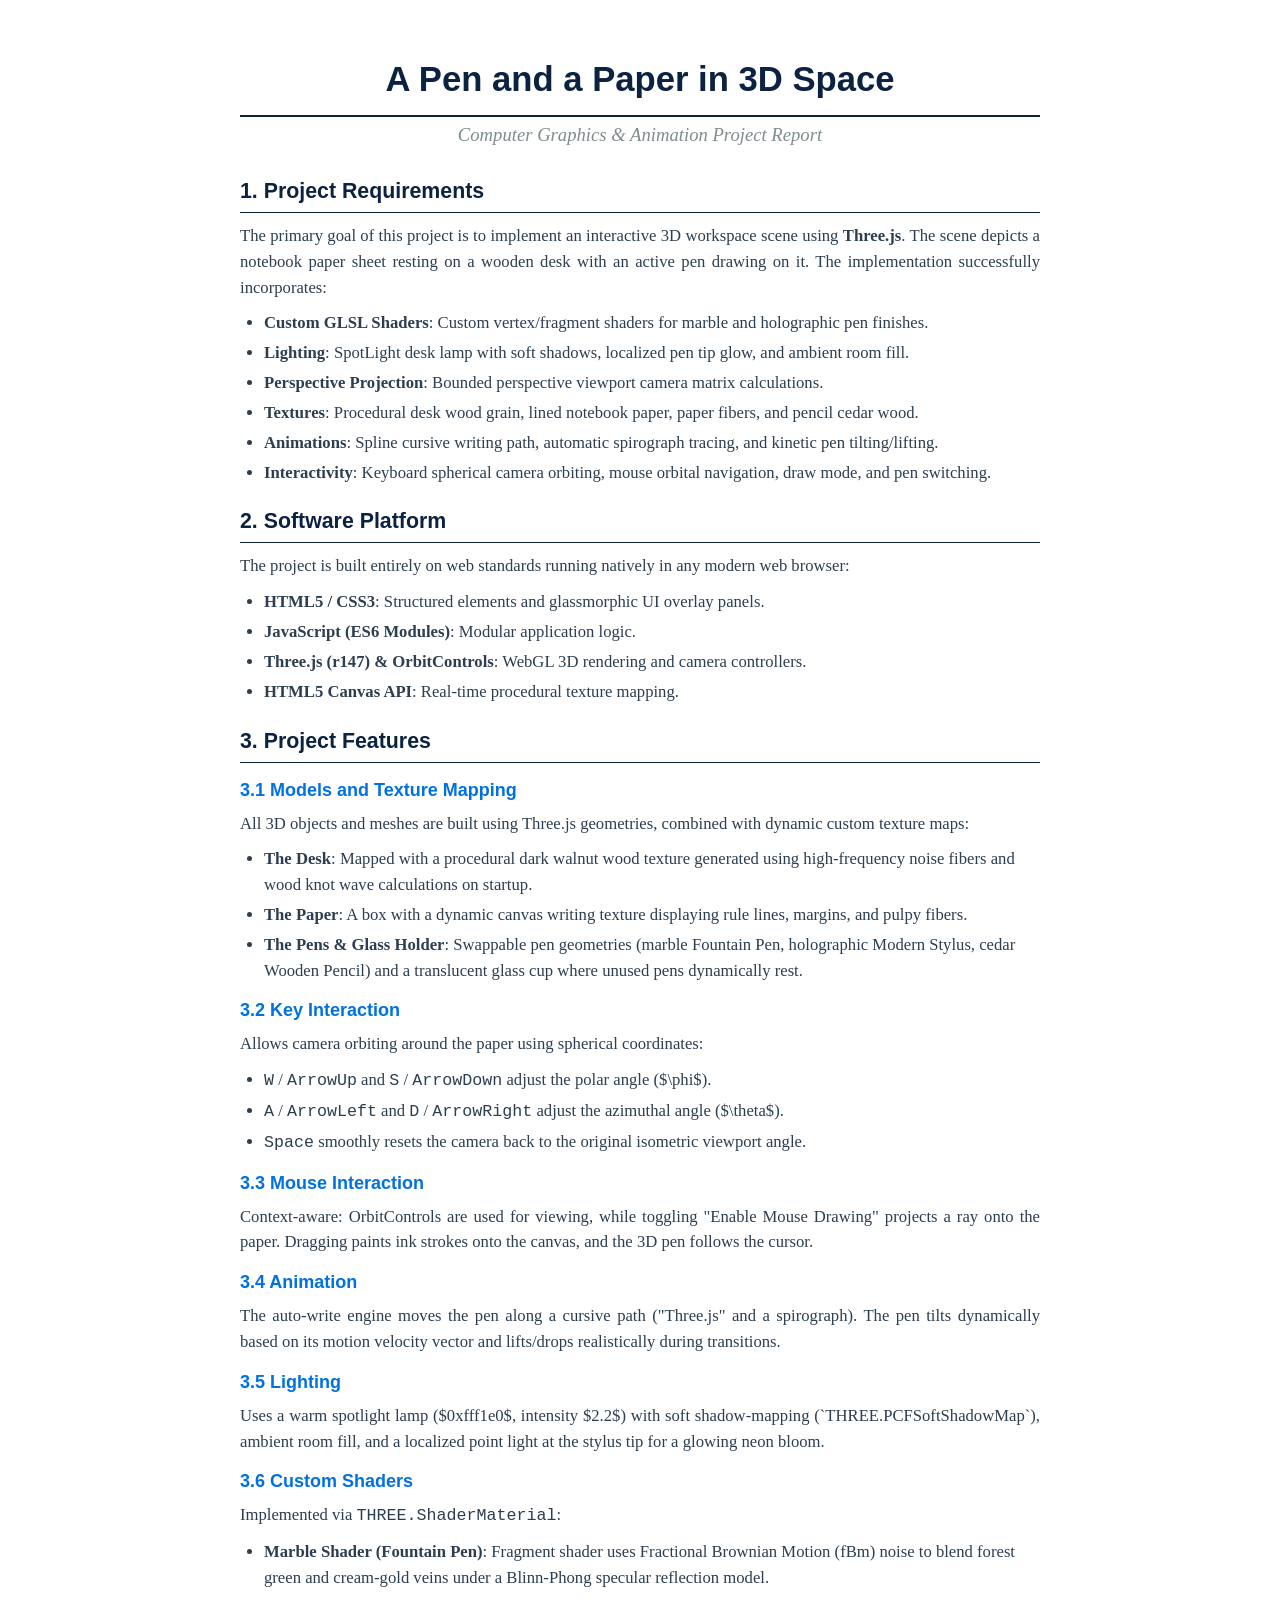
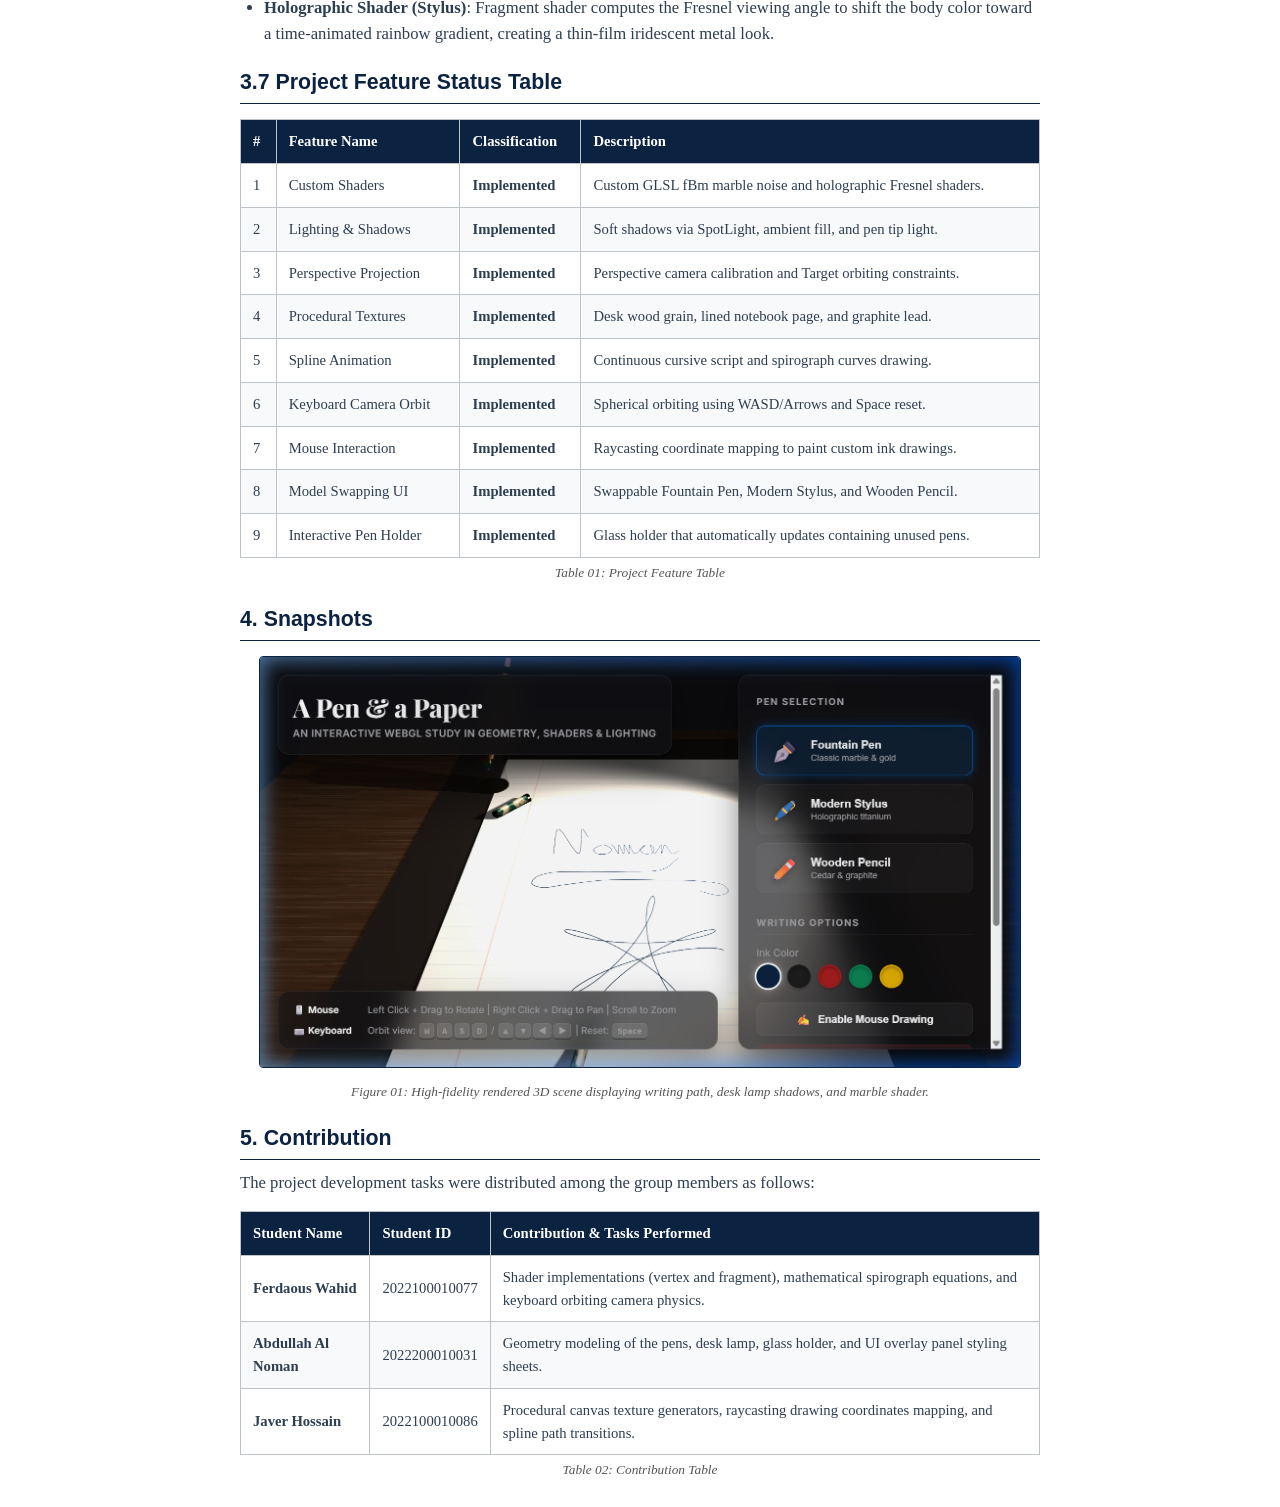
<file: report.html>
<!DOCTYPE html>
<html lang="en">
<head>
    <meta charset="UTF-8">
    <meta name="viewport" content="width=device-width, initial-scale=1.0">
    <title>Project Report: A Pen and a Paper in 3D Space</title>
    <style>
        :root {
            --primary-color: #0b2240;
            --accent-color: #0071e3;
            --text-color: #2c3e50;
            --border-color: #bdc3c7;
            --bg-light: #f8f9fa;
        }

        body {
            font-family: 'Times New Roman', Times, serif;
            line-height: 1.55;
            color: var(--text-color);
            margin: 0;
            padding: 30px;
            background-color: #ffffff;
            font-size: 12.5pt; /* Larger readable base font size */
        }

        .container {
            max-width: 800px;
            margin: 0 auto;
        }

        h1, h2, h3, h4 {
            color: var(--primary-color);
            font-family: 'Helvetica Neue', Helvetica, Arial, sans-serif;
            font-weight: 700;
            margin-bottom: 8px;
        }

        h1 {
            font-size: 26pt;
            text-align: center;
            margin-bottom: 4px;
            border-bottom: 2px solid var(--primary-color);
            padding-bottom: 8px;
        }

        .subtitle {
            text-align: center;
            font-style: italic;
            font-size: 14pt;
            color: #7f8c8d;
            margin-bottom: 25px;
        }

        h2 {
            font-size: 16pt;
            border-bottom: 1.5px solid var(--primary-color);
            padding-bottom: 4px;
            margin-top: 20px;
            margin-bottom: 10px;
        }

        h3 {
            font-size: 13.5pt;
            margin-top: 14px;
            margin-bottom: 6px;
            color: var(--accent-color);
        }

        p {
            font-size: 12.5pt;
            text-align: justify;
            margin-top: 0;
            margin-bottom: 10px;
        }

        ul {
            font-size: 12.5pt;
            margin-top: 0;
            margin-bottom: 10px;
            padding-left: 24px;
        }

        li {
            margin-bottom: 4px;
        }

        table {
            width: 100%;
            border-collapse: collapse;
            margin: 15px 0;
            font-size: 11pt; /* Larger table fonts */
            text-align: left;
        }

        table th {
            background-color: var(--primary-color);
            color: #ffffff;
            font-weight: bold;
            padding: 10px 12px;
            border: 1px solid var(--border-color);
        }

        table td {
            padding: 10px 12px;
            border: 1px solid var(--border-color);
        }

        table tr:nth-child(even) {
            background-color: var(--bg-light);
        }

        .snapshot-container {
            text-align: center;
            margin: 15px 0;
        }

        .snapshot-img {
            max-width: 95%;
            height: auto;
            border: 1.5px solid var(--primary-color);
            border-radius: 4px;
        }

        .caption {
            font-size: 10pt;
            font-style: italic;
            color: #555;
            margin-top: 6px;
            text-align: center;
        }

        /* Print formatting */
        @media print {
            @page {
                size: A4;
                margin: 0; /* Hides default browser header & footer containing URLs */
            }
            body {
                padding: 1.5cm 2cm; /* Safe margins inside the page context */
                color: #000000;
                font-size: 12.5pt;
            }
            .page-break {
                page-break-before: always;
                height: 0;
                margin: 0;
                border: none;
            }
            .snapshot-img {
                box-shadow: none;
                border: 1px solid #000000;
                max-width: 92%;
            }
            table th {
                background-color: #f2f2f2 !important;
                color: #000000 !important;
            }
        }
    </style>
</head>
<body>
    <div class="container">
        <!-- PAGE 1 -->
        <h1>A Pen and a Paper in 3D Space</h1>
        <div class="subtitle">Computer Graphics & Animation Project Report</div>

        <h2>1. Project Requirements</h2>
        <p>
            The primary goal of this project is to implement an interactive 3D workspace scene using <strong>Three.js</strong>. The scene depicts a notebook paper sheet resting on a wooden desk with an active pen drawing on it. The implementation successfully incorporates:
        </p>
        <ul>
            <li><strong>Custom GLSL Shaders</strong>: Custom vertex/fragment shaders for marble and holographic pen finishes.</li>
            <li><strong>Lighting</strong>: SpotLight desk lamp with soft shadows, localized pen tip glow, and ambient room fill.</li>
            <li><strong>Perspective Projection</strong>: Bounded perspective viewport camera matrix calculations.</li>
            <li><strong>Textures</strong>: Procedural desk wood grain, lined notebook paper, paper fibers, and pencil cedar wood.</li>
            <li><strong>Animations</strong>: Spline cursive writing path, automatic spirograph tracing, and kinetic pen tilting/lifting.</li>
            <li><strong>Interactivity</strong>: Keyboard spherical camera orbiting, mouse orbital navigation, draw mode, and pen switching.</li>
        </ul>

        <h2>2. Software Platform</h2>
        <p>
            The project is built entirely on web standards running natively in any modern web browser:
        </p>
        <ul>
            <li><strong>HTML5 / CSS3</strong>: Structured elements and glassmorphic UI overlay panels.</li>
            <li><strong>JavaScript (ES6 Modules)</strong>: Modular application logic.</li>
            <li><strong>Three.js (r147) & OrbitControls</strong>: WebGL 3D rendering and camera controllers.</li>
            <li><strong>HTML5 Canvas API</strong>: Real-time procedural texture mapping.</li>
        </ul>

        <div class="page-break"></div>

        <!-- PAGE 2 -->
        <h2>3. Project Features</h2>

        <h3>3.1 Models and Texture Mapping</h3>
        <p>
            All 3D objects and meshes are built using Three.js geometries, combined with dynamic custom texture maps:
        </p>
        <ul>
            <li><strong>The Desk</strong>: Mapped with a procedural dark walnut wood texture generated using high-frequency noise fibers and wood knot wave calculations on startup.</li>
            <li><strong>The Paper</strong>: A box with a dynamic canvas writing texture displaying rule lines, margins, and pulpy fibers.</li>
            <li><strong>The Pens & Glass Holder</strong>: Swappable pen geometries (marble Fountain Pen, holographic Modern Stylus, cedar Wooden Pencil) and a translucent glass cup where unused pens dynamically rest.</li>
        </ul>

        <h3>3.2 Key Interaction</h3>
        <p>
            Allows camera orbiting around the paper using spherical coordinates:
        </p>
        <ul>
            <li><code>W</code> / <code>ArrowUp</code> and <code>S</code> / <code>ArrowDown</code> adjust the polar angle ($\phi$).</li>
            <li><code>A</code> / <code>ArrowLeft</code> and <code>D</code> / <code>ArrowRight</code> adjust the azimuthal angle ($\theta$).</li>
            <li><code>Space</code> smoothly resets the camera back to the original isometric viewport angle.</li>
        </ul>

        <div class="page-break"></div>

        <!-- PAGE 3: 3.3 to 3.6 on the same page -->
        <h3>3.3 Mouse Interaction</h3>
        <p>
            Context-aware: OrbitControls are used for viewing, while toggling "Enable Mouse Drawing" projects a ray onto the paper. Dragging paints ink strokes onto the canvas, and the 3D pen follows the cursor.
        </p>

        <h3>3.4 Animation</h3>
        <p>
            The auto-write engine moves the pen along a cursive path ("Three.js" and a spirograph). The pen tilts dynamically based on its motion velocity vector and lifts/drops realistically during transitions.
        </p>

        <h3>3.5 Lighting</h3>
        <p>
            Uses a warm spotlight lamp ($0xfff1e0$, intensity $2.2$) with soft shadow-mapping (`THREE.PCFSoftShadowMap`), ambient room fill, and a localized point light at the stylus tip for a glowing neon bloom.
        </p>

        <h3>3.6 Custom Shaders</h3>
        <p>
            Implemented via <code>THREE.ShaderMaterial</code>:
        </p>
        <ul>
            <li><strong>Marble Shader (Fountain Pen)</strong>: Fragment shader uses Fractional Brownian Motion (fBm) noise to blend forest green and cream-gold veins under a Blinn-Phong specular reflection model.</li>
            <li><strong>Holographic Shader (Stylus)</strong>: Fragment shader computes the Fresnel viewing angle to shift the body color toward a time-animated rainbow gradient, creating a thin-film iridescent metal look.</li>
        </ul>

        <div class="page-break"></div>

        <!-- PAGE 4 -->
        <h2>3.7 Project Feature Status Table</h2>
        <table>
            <thead>
                <tr>
                    <th>#</th>
                    <th>Feature Name</th>
                    <th>Classification</th>
                    <th>Description</th>
                </tr>
            </thead>
            <tbody>
                <tr>
                    <td>1</td>
                    <td>Custom Shaders</td>
                    <td><strong>Implemented</strong></td>
                    <td>Custom GLSL fBm marble noise and holographic Fresnel shaders.</td>
                </tr>
                <tr>
                    <td>2</td>
                    <td>Lighting & Shadows</td>
                    <td><strong>Implemented</strong></td>
                    <td>Soft shadows via SpotLight, ambient fill, and pen tip light.</td>
                </tr>
                <tr>
                    <td>3</td>
                    <td>Perspective Projection</td>
                    <td><strong>Implemented</strong></td>
                    <td>Perspective camera calibration and Target orbiting constraints.</td>
                </tr>
                <tr>
                    <td>4</td>
                    <td>Procedural Textures</td>
                    <td><strong>Implemented</strong></td>
                    <td>Desk wood grain, lined notebook page, and graphite lead.</td>
                </tr>
                <tr>
                    <td>5</td>
                    <td>Spline Animation</td>
                    <td><strong>Implemented</strong></td>
                    <td>Continuous cursive script and spirograph curves drawing.</td>
                </tr>
                <tr>
                    <td>6</td>
                    <td>Keyboard Camera Orbit</td>
                    <td><strong>Implemented</strong></td>
                    <td>Spherical orbiting using WASD/Arrows and Space reset.</td>
                </tr>
                <tr>
                    <td>7</td>
                    <td>Mouse Interaction</td>
                    <td><strong>Implemented</strong></td>
                    <td>Raycasting coordinate mapping to paint custom ink drawings.</td>
                </tr>
                <tr>
                    <td>8</td>
                    <td>Model Swapping UI</td>
                    <td><strong>Implemented</strong></td>
                    <td>Swappable Fountain Pen, Modern Stylus, and Wooden Pencil.</td>
                </tr>
                <tr>
                    <td>9</td>
                    <td>Interactive Pen Holder</td>
                    <td><strong>Implemented</strong></td>
                    <td>Glass holder that automatically updates containing unused pens.</td>
                </tr>
            </tbody>
        </table>
        <div class="caption" style="margin-top: -10px;">Table 01: Project Feature Table</div>

        <div class="page-break"></div>

        <!-- PAGE 5 -->
        <h2>4. Snapshots</h2>
        <div class="snapshot-container">
            <img class="snapshot-img" src="snapshot.png" alt="A Pen and a Paper WebGL Render">
            <div class="caption">Figure 01: High-fidelity rendered 3D scene displaying writing path, desk lamp shadows, and marble shader.</div>
        </div>

        <div class="page-break"></div>

        <!-- PAGE 6 -->
        <h2>5. Contribution</h2>
        <p>
            The project development tasks were distributed among the group members as follows:
        </p>
        <table>
            <thead>
                <tr>
                    <th>Student Name</th>
                    <th>Student ID</th>
                    <th>Contribution & Tasks Performed</th>
                </tr>
            </thead>
            <tbody>
                <tr>
                    <td><strong>Ferdaous Wahid</strong></td>
                    <td>2022100010077</td>
                    <td>Shader implementations (vertex and fragment), mathematical spirograph equations, and keyboard orbiting camera physics.</td>
                </tr>
                <tr>
                    <td><strong>Abdullah Al Noman</strong></td>
                    <td>2022200010031</td>
                    <td>Geometry modeling of the pens, desk lamp, glass holder, and UI overlay panel styling sheets.</td>
                </tr>
                <tr>
                    <td><strong>Javer Hossain</strong></td>
                    <td>2022100010086</td>
                    <td>Procedural canvas texture generators, raycasting drawing coordinates mapping, and spline path transitions.</td>
                </tr>
            </tbody>
        </table>
        <div class="caption" style="margin-top: -10px;">Table 02: Contribution Table</div>
    </div>
</body>
</html>
</file>
